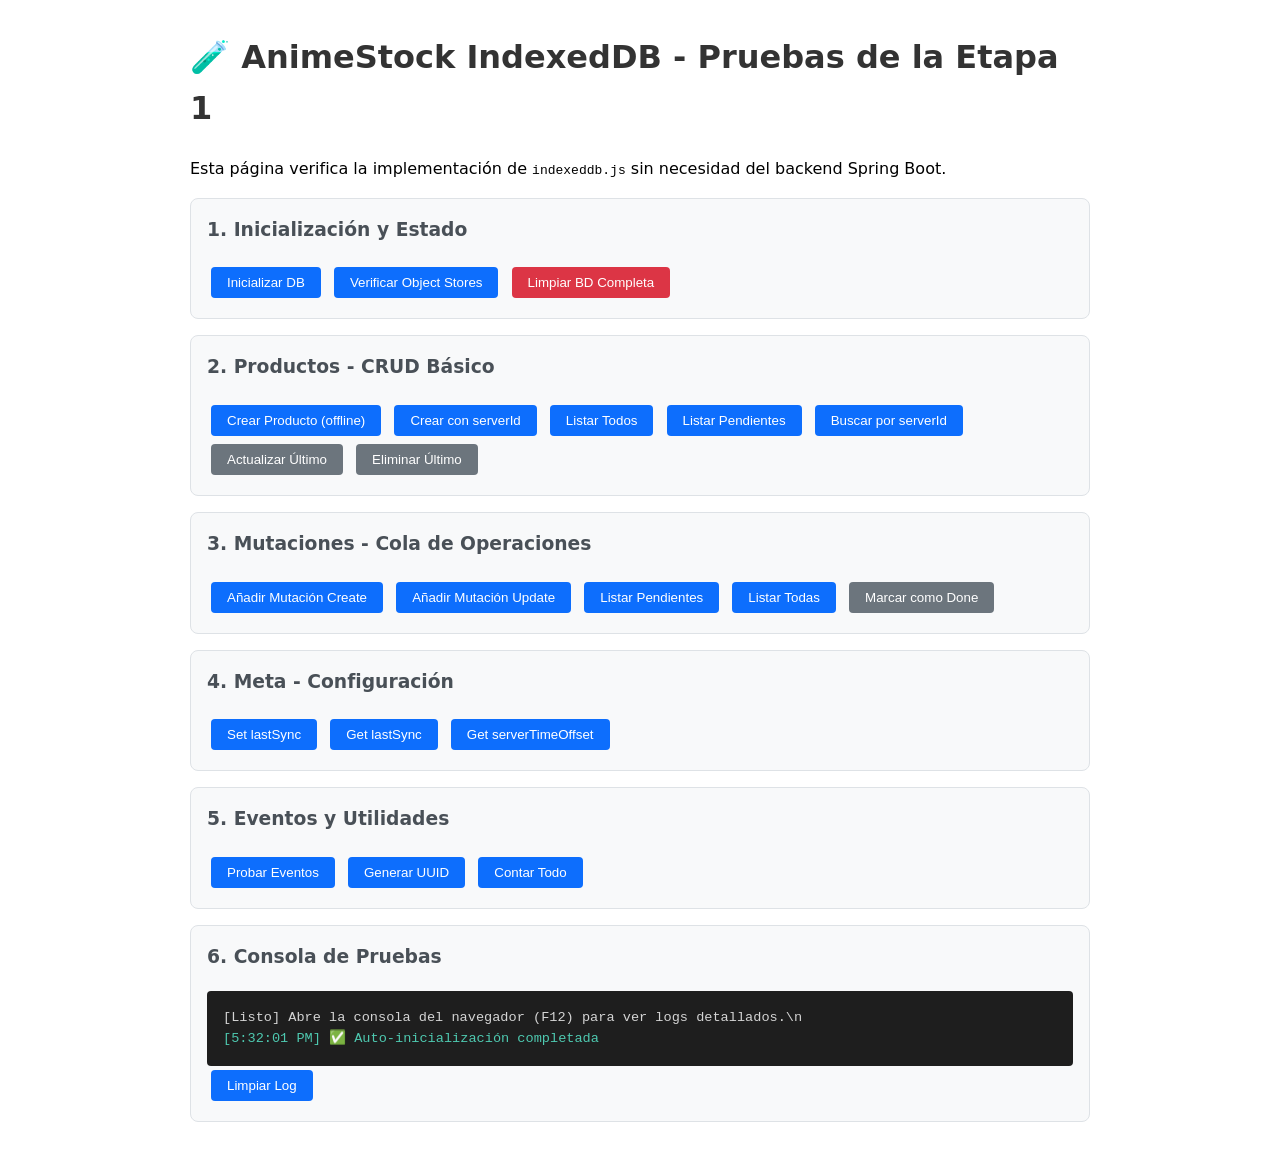
<file: src/main/resources/static/test-indexeddb.html>
<!DOCTYPE html>
<html lang="es">
<head>
  <meta charset="UTF-8">
  <meta name="viewport" content="width=device-width, initial-scale=1.0">
  <title>AnimeStock IndexedDB Test</title>
  <style>
    body { font-family: system-ui, sans-serif; max-width: 900px; margin: 2rem auto; padding: 0 1rem; line-height: 1.6; }
    h1 { color: #333; }
    .test-section { background: #f8f9fa; border: 1px solid #dee2e6; border-radius: 8px; padding: 1rem; margin: 1rem 0; }
    .test-section h3 { margin-top: 0; color: #495057; }
    button { background: #0d6efd; color: white; border: none; padding: 0.5rem 1rem; border-radius: 4px; cursor: pointer; margin: 0.25rem; }
    button:hover { background: #0b5ed7; }
    button:disabled { background: #6c757d; cursor: not-allowed; }
    .log { background: #1e1e1e; color: #d4d4d4; padding: 1rem; border-radius: 4px; font-family: 'Consolas', monospace; font-size: 0.85rem; max-height: 400px; overflow: auto; white-space: pre-wrap; }
    .log .ok { color: #4ec9b0; }
    .log .error { color: #f14c4c; }
    .log .info { color: #9cdcfe; }
    .log .warn { color: #dcdcaa; }
    .grid { display: grid; grid-template-columns: repeat(auto-fit, minmax(200px, 1fr)); gap: 1rem; }
    .card { background: white; border: 1px solid #dee2e6; border-radius: 8px; padding: 1rem; }
    .card h4 { margin: 0 0 0.5rem; font-size: 0.9rem; color: #6c757d; }
    .card .value { font-size: 1.5rem; font-weight: bold; color: #212529; }
  </style>
</head>
<body>
  <h1>🧪 AnimeStock IndexedDB - Pruebas de la Etapa 1</h1>
  <p>Esta página verifica la implementación de <code>indexeddb.js</code> sin necesidad del backend Spring Boot.</p>

  <div class="test-section">
    <h3>1. Inicialización y Estado</h3>
    <button id="btn-init">Inicializar DB</button>
    <button id="btn-check-stores" disabled>Verificar Object Stores</button>
    <button id="btn-clear-db" style="background:#dc3545;">Limpiar BD Completa</button>
    <div class="grid" id="init-stats"></div>
  </div>

  <div class="test-section">
    <h3>2. Productos - CRUD Básico</h3>
    <button id="btn-create-product">Crear Producto (offline)</button>
    <button id="btn-create-with-server">Crear con serverId</button>
    <button id="btn-list-all">Listar Todos</button>
    <button id="btn-list-pending">Listar Pendientes</button>
    <button id="btn-get-by-server">Buscar por serverId</button>
    <button id="btn-update-product" disabled>Actualizar Último</button>
    <button id="btn-delete-product" disabled>Eliminar Último</button>
  </div>

  <div class="test-section">
    <h3>3. Mutaciones - Cola de Operaciones</h3>
    <button id="btn-add-mutation">Añadir Mutación Create</button>
    <button id="btn-add-mutation-update">Añadir Mutación Update</button>
    <button id="btn-list-pending-mut">Listar Pendientes</button>
    <button id="btn-list-all-mut">Listar Todas</button>
    <button id="btn-update-mutation" disabled>Marcar como Done</button>
  </div>

  <div class="test-section">
    <h3>4. Meta - Configuración</h3>
    <button id="btn-set-meta">Set lastSync</button>
    <button id="btn-get-meta">Get lastSync</button>
    <button id="btn-get-offset">Get serverTimeOffset</button>
  </div>

  <div class="test-section">
    <h3>5. Eventos y Utilidades</h3>
    <button id="btn-test-events">Probar Eventos</button>
    <button id="btn-gen-uuid">Generar UUID</button>
    <button id="btn-count-all">Contar Todo</button>
  </div>

  <div class="test-section">
    <h3>6. Consola de Pruebas</h3>
    <div id="log" class="log">[Listo] Abre la consola del navegador (F12) para ver logs detallados.\n</div>
    <button id="btn-clear-log">Limpiar Log</button>
  </div>

  <script src="./js/indexeddb.js"></script>
  <script>
    const logEl = document.getElementById('log');
    const statsEl = document.getElementById('init-stats');
    let lastProductLocalId = null;
    let lastMutationId = null;

    function log(msg, type = 'info') {
      const timestamp = new Date().toLocaleTimeString();
      const line = document.createElement('div');
      line.className = type;
      line.textContent = `[${timestamp}] ${msg}`;
      logEl.appendChild(line);
      logEl.scrollTop = logEl.scrollHeight;
      console.log(`[Test] ${msg}`);
    }

    function setStats(stats) {
      statsEl.innerHTML = Object.entries(stats).map(([k, v]) => `
        <div class="card"><h4>${k}</h4><div class="value">${v}</div></div>
      `).join('');
    }

    function enable(btnId, enabled) {
      document.getElementById(btnId).disabled = !enabled;
    }

    // 1. Inicialización
    document.getElementById('btn-init').onclick = async () => {
      try {
        log('Inicializando IndexedDB...');
        await AnimeStockIDB.init();
        log('✅ DB inicializada correctamente', 'ok');
        enable('btn-check-stores', true);
        enable('btn-clear-db', true);
      } catch (e) {
        log(`❌ Error: ${e.message}`, 'error');
      }
    };

    document.getElementById('btn-check-stores').onclick = async () => {
      try {
        const db = await AnimeStockIDB.openDatabase();
        const stores = Array.from(db.objectStoreNames);
        log(`Object stores encontrados: ${stores.join(', ')}`, 'ok');
        setStats({ Stores: stores.length, Names: stores.join(', ') });
      } catch (e) {
        log(`❌ Error: ${e.message}`, 'error');
      }
    };

    document.getElementById('btn-clear-db').onclick = async () => {
      if (!confirm('¿Eliminar TODA la base de datos AnimeStockDB?')) return;
      try {
        await new Promise((resolve, reject) => {
          const req = indexedDB.deleteDatabase('AnimeStockDB');
          req.onsuccess = () => resolve();
          req.onerror = () => reject(req.error);
        });
        log('🗑️ Base de datos eliminada', 'warn');
        // Re-inicializar
        await AnimeStockIDB.init();
        log('✅ DB recreada', 'ok');
      } catch (e) {
        log(`❌ Error: ${e.message}`, 'error');
      }
    };

    // 2. Productos
    document.getElementById('btn-create-product').onclick = async () => {
      try {
        const localId = AnimeStockIDB.generateLocalId();
        const product = {
          localId,
          name: 'Test Product ' + Date.now(),
          anime: 'Test Anime',
          category: 'Figuras',
          categoryId: 1,
          cost: 100.00,
          price: 250.00,
          stock: 10,
          minStock: 2,
          active: true,
          sku: null
        };
        await AnimeStockIDB.putProduct(product);
        lastProductLocalId = localId;
        log(`✅ Producto creado: ${localId} (syncStatus: pending)`, 'ok');
        enable('btn-update-product', true);
        enable('btn-delete-product', true);
      } catch (e) {
        log(`❌ Error: ${e.message}`, 'error');
      }
    };

    document.getElementById('btn-create-with-server').onclick = async () => {
      try {
        const localId = AnimeStockIDB.generateLocalId();
        const product = {
          localId,
          serverId: 999,
          name: 'Server Product ' + Date.now(),
          anime: 'Server Anime',
          category: 'Peluches',
          categoryId: 2,
          cost: 50.00,
          price: 120.00,
          stock: 5,
          minStock: 1,
          active: true,
          sku: 'PLU-TST-A1',
          syncStatus: 'synced'
        };
        await AnimeStockIDB.putProduct(product);
        log(`✅ Producto con serverId creado: ${localId} → serverId: 999`, 'ok');
      } catch (e) {
        log(`❌ Error: ${e.message}`, 'error');
      }
    };

    document.getElementById('btn-list-all').onclick = async () => {
      try {
        const products = await AnimeStockIDB.getAllProducts();
        log(`📋 Total productos: ${products.length}`, 'info');
        products.forEach(p => log(`  - ${p.localId.substring(0,8)}... | ${p.name} | serverId: ${p.serverId ?? 'null'} | status: ${p.syncStatus}`));
      } catch (e) {
        log(`❌ Error: ${e.message}`, 'error');
      }
    };

    document.getElementById('btn-list-pending').onclick = async () => {
      try {
        const products = await AnimeStockIDB.getProductsByStatus('pending');
        log(`⏳ Productos pendientes: ${products.length}`, 'info');
        products.forEach(p => log(`  - ${p.localId.substring(0,8)}... | ${p.name}`));
      } catch (e) {
        log(`❌ Error: ${e.message}`, 'error');
      }
    };

    document.getElementById('btn-get-by-server').onclick = async () => {
      try {
        const product = await AnimeStockIDB.getProductByServerId(999);
        if (product) {
          log(`🔍 Encontrado por serverId: ${product.localId} | ${product.name}`, 'ok');
        } else {
          log('🔍 No encontrado producto con serverId=999', 'warn');
        }
      } catch (e) {
        log(`❌ Error: ${e.message}`, 'error');
      }
    };

    document.getElementById('btn-update-product').onclick = async () => {
      if (!lastProductLocalId) return;
      try {
        await AnimeStockIDB.updateProduct(lastProductLocalId, { price: 299.99, stock: 8 });
        const updated = await AnimeStockIDB.getProduct(lastProductLocalId);
        log(`🔄 Producto actualizado: price=${updated.price}, stock=${updated.stock}, version=${updated.version}`, 'ok');
      } catch (e) {
        log(`❌ Error: ${e.message}`, 'error');
      }
    };

    document.getElementById('btn-delete-product').onclick = async () => {
      if (!lastProductLocalId) return;
      if (!confirm('Eliminar el último producto creado?')) return;
      try {
        await AnimeStockIDB.deleteProduct(lastProductLocalId);
        log(`🗑️ Producto eliminado: ${lastProductLocalId}`, 'warn');
        lastProductLocalId = null;
        enable('btn-update-product', false);
        enable('btn-delete-product', false);
      } catch (e) {
        log(`❌ Error: ${e.message}`, 'error');
      }
    };

    // 3. Mutaciones
    document.getElementById('btn-add-mutation').onclick = async () => {
      try {
        const localId = AnimeStockIDB.generateLocalId();
        const idempotencyKey = `product-create-${localId}`;
        const mutationId = await AnimeStockIDB.addMutation({
          entity: 'product',
          operation: 'create',
          localId,
          payload: { nombre: 'Mutation Product', precio: 199.99 },
          idempotencyKey
        });
        lastMutationId = mutationId;
        log(`✅ Mutación CREATE añadida: id=${mutationId}, key=${idempotencyKey}`, 'ok');
        enable('btn-update-mutation', true);
      } catch (e) {
        log(`❌ Error: ${e.message}`, 'error');
      }
    };

    document.getElementById('btn-add-mutation-update').onclick = async () => {
      try {
        const localId = AnimeStockIDB.generateLocalId();
        const idempotencyKey = `product-update-${localId}`;
        const mutationId = await AnimeStockIDB.addMutation({
          entity: 'product',
          operation: 'update',
          localId,
          payload: { serverId: 123, precio: 299.99 },
          idempotencyKey
        });
        log(`✅ Mutación UPDATE añadida: id=${mutationId}, key=${idempotencyKey}`, 'ok');
      } catch (e) {
        log(`❌ Error: ${e.message}`, 'error');
      }
    };

    document.getElementById('btn-list-pending-mut').onclick = async () => {
      try {
        const muts = await AnimeStockIDB.getPendingMutations();
        log(`⏳ Mutaciones pendientes: ${muts.length}`, 'info');
        muts.forEach(m => log(`  - id=${m.id} | ${m.operation} | localId=${m.localId.substring(0,8)}... | key=${m.idempotencyKey}`));
      } catch (e) {
        log(`❌ Error: ${e.message}`, 'error');
      }
    };

    document.getElementById('btn-list-all-mut').onclick = async () => {
      try {
        const muts = await AnimeStockIDB.getMutationsByStatus('pending');
        log(`📋 Mutaciones (pending): ${muts.length}`, 'info');
        for (const status of ['pending', 'syncing', 'done', 'error']) {
          const arr = await AnimeStockIDB.getMutationsByStatus(status);
          if (arr.length) log(`  ${status}: ${arr.length}`);
        }
      } catch (e) {
        log(`❌ Error: ${e.message}`, 'error');
      }
    };

    document.getElementById('btn-update-mutation').onclick = async () => {
      if (!lastMutationId) return;
      try {
        await AnimeStockIDB.updateMutation(lastMutationId, { status: 'done' });
        log(`✅ Mutación ${lastMutationId} marcada como DONE`, 'ok');
      } catch (e) {
        log(`❌ Error: ${e.message}`, 'error');
      }
    };

    // 4. Meta
    document.getElementById('btn-set-meta').onclick = async () => {
      try {
        const now = new Date().toISOString();
        await AnimeStockIDB.setMeta('lastSync', now);
        log(`💾 lastSync guardado: ${now}`, 'ok');
      } catch (e) {
        log(`❌ Error: ${e.message}`, 'error');
      }
    };

    document.getElementById('btn-get-meta').onclick = async () => {
      try {
        const val = await AnimeStockIDB.getMeta('lastSync');
        log(`📖 lastSync: ${val}`, 'info');
      } catch (e) {
        log(`❌ Error: ${e.message}`, 'error');
      }
    };

    document.getElementById('btn-get-offset').onclick = async () => {
      try {
        const val = await AnimeStockIDB.getMeta('serverTimeOffset');
        log(`📖 serverTimeOffset: ${val}ms`, 'info');
      } catch (e) {
        log(`❌ Error: ${e.message}`, 'error');
      }
    };

    // 5. Eventos y Utilidades
    document.getElementById('btn-test-events').onclick = async () => {
      try {
        const unsub = AnimeStockIDB.on('product-upserted', (detail) => {
          log(`📡 Evento product-upserted: ${detail.localId.substring(0,8)}...`, 'info');
        });
        // Trigger
        await AnimeStockIDB.putProduct({
          localId: AnimeStockIDB.generateLocalId(),
          name: 'Event Test',
          anime: 'Test',
          category: 'Test',
          categoryId: 1,
          cost: 10,
          price: 20,
          stock: 1,
          minStock: 0,
          active: true
        });
        unsub();
        log('✅ Eventos funcionando correctamente', 'ok');
      } catch (e) {
        log(`❌ Error: ${e.message}`, 'error');
      }
    };

    document.getElementById('btn-gen-uuid').onclick = () => {
      const uuid = AnimeStockIDB.generateLocalId();
      log(`🆔 UUID generado: ${uuid}`, 'ok');
    };

    document.getElementById('btn-count-all').onclick = async () => {
      try {
        const [products, pendingProducts, pendingMuts] = await Promise.all([
          AnimeStockIDB.countProducts(),
          AnimeStockIDB.countProducts('pending'),
          AnimeStockIDB.countPendingMutations()
        ]);
        log(`📊 Conteo: products=${products}, pending=${pendingProducts}, mutations_pending=${pendingMuts}`, 'info');
      } catch (e) {
        log(`❌ Error: ${e.message}`, 'error');
      }
    };

    document.getElementById('btn-clear-log').onclick = () => {
      logEl.innerHTML = '';
      log('Log limpiado');
    };

    // Auto-init al cargar
    window.addEventListener('DOMContentLoaded', async () => {
      try {
        await AnimeStockIDB.init();
        log('✅ Auto-inicialización completada', 'ok');
        enable('btn-check-stores', true);
        enable('btn-clear-db', true);
      } catch (e) {
        log(`❌ Auto-init falló: ${e.message}`, 'error');
      }
    });
  </script>
</body>
</html>
</file>
